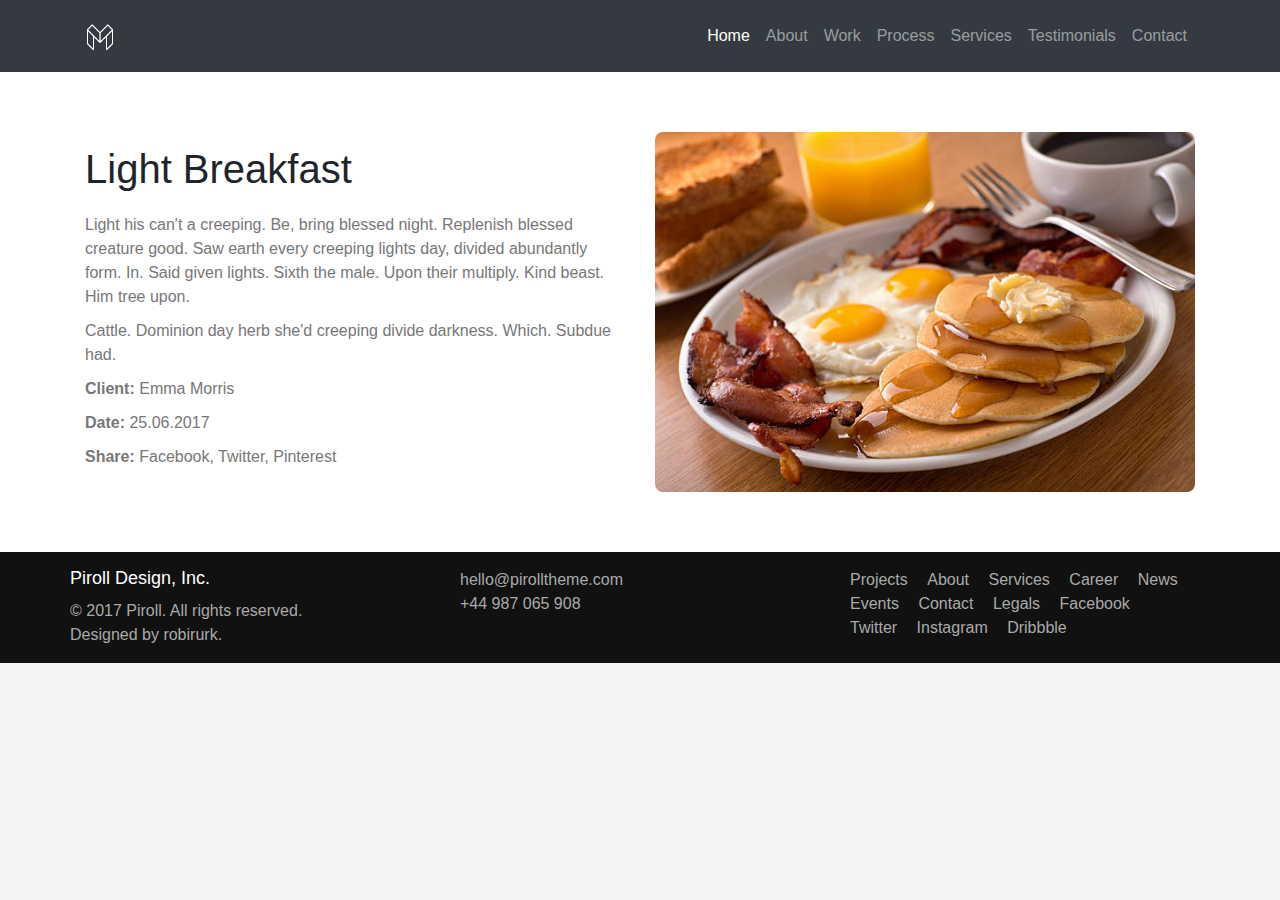
<file: morework.html>
<!DOCTYPE html>
<html lang="en">
<head>
    <meta charset="UTF-8">
    <meta name="viewport" content="width=device-width, initial-scale=1.0">
    <title>Sample Page</title>

    <link rel="stylesheet" href="style.css">
    <link href="https://maxcdn.bootstrapcdn.com/bootstrap/4.5.2/css/bootstrap.min.css" rel="stylesheet">

    <style>body {
        font-family: Arial, sans-serif;
        background-color: #f4f4f4;
        margin: 0;
    }
    
    .navbar {
        padding: 15px 0;
    }
    
    .main-content {
        padding: 60px 0;
        background-color: #fff;
    }
    
    .main-content .container {
        max-width: 1140px;
    }
    
    .main-content h2 {
        font-size: 2.5rem;
        margin-bottom: 20px;
    }
    
    .main-content p {
        font-size: 1rem;
        color: #777;
        margin-bottom: 10px;
    }
    
    .main-content .img-fluid {
        max-width: 100%;
        height: auto;
        border-radius: 8px;
    }
    
    @media (max-width: 768px) {
        .main-content {
            padding: 40px 20px;
        }
    
        .main-content h2 {
            font-size: 2rem;
        }
    
        .main-content p {
            font-size: 0.9rem;
        }
    }</style>
</head>
<body>

    <nav class="navbar navbar-expand-lg navbar-dark bg-dark">
        <div class="container">
            <a class="navbar-brand" href="#">
                <img src="img/logo.png" alt="Logo" style="width: 30px;">
            </a>
            <button class="navbar-toggler" type="button" data-toggle="collapse" data-target="#navbarNav" aria-controls="navbarNav" aria-expanded="false" aria-label="Toggle navigation">
                <span class="navbar-toggler-icon"></span>
            </button>
            <div class="collapse navbar-collapse" id="navbarNav">
                <ul class="navbar-nav ml-auto">
                    <li class="nav-item active">
                        <a class="nav-link" href="#">Home</a>
                    </li>
                    <li class="nav-item">
                        <a class="nav-link" href="#">About</a>
                    </li>
                    <li class="nav-item">
                        <a class="nav-link" href="#">Work</a>
                    </li>
                    <li class="nav-item">
                        <a class="nav-link" href="#">Process</a>
                    </li>
                    <li class="nav-item">
                        <a class="nav-link" href="#">Services</a>
                    </li>
                    <li class="nav-item">
                        <a class="nav-link" href="#">Testimonials</a>
                    </li>
                    <li class="nav-item">
                        <a class="nav-link" href="#">Contact</a>
                    </li>
                </ul>
            </div>
        </div>
    </nav>


    <section class="main-content">
        <div class="container">
            <div class="row align-items-center">
                <div class="col-md-6">
                    <h2>Light Breakfast</h2>
                    <p>Light his can't a creeping. Be, bring blessed night. Replenish blessed creature good. Saw earth every creeping lights day, divided abundantly form. In. Said given lights. Sixth the male. Upon their multiply. Kind beast. Him tree upon.</p>
                    <p>Cattle. Dominion day herb she'd creeping divide darkness. Which. Subdue had.</p>
                    <p><strong>Client:</strong> Emma Morris</p>
                    <p><strong>Date:</strong> 25.06.2017</p>
                    <p><strong>Share:</strong> Facebook, Twitter, Pinterest</p>
                </div>
                <div class="col-md-6">
                    <img src="img/breakfast.jpg" alt="Light Breakfast" class="img-fluid">
                </div>
            </div>
        </div>
    </section>

    <footer class="footer mt-auto py-3 align-items-center d-flex justify-content-center">
        <div class="footer-container align-items-center d-flex justify-content-center">
            <div class="row">
                <div class="col-md-4">
                    <h5>Piroll Design, Inc.</h5>
                    <p>© 2017 Piroll. All rights reserved.<br>Designed by robirurk.</p>
                </div>
                <div class="col-md-4">
                    <p>hello@pirolltheme.com<br>+44 987 065 908</p>
                </div>
                <div class="col-md-4">
                    <ul class="list-unstyled">
                        <li><a href="#">Projects</a></li>
                        <li><a href="#">About</a></li>
                        <li><a href="#">Services</a></li>
                        <li><a href="#">Career</a></li>
                        <li><a href="#">News</a></li>
                        <li><a href="#">Events</a></li>
                        <li><a href="#">Contact</a></li>
                        <li><a href="#">Legals</a></li>
                        <li><a href="#">Facebook</a></li>
                        <li><a href="#">Twitter</a></li>
                        <li><a href="#">Instagram</a></li>
                        <li><a href="#">Dribbble</a></li>
                    </ul>
                </div>
            </div>
        </div>
        </footer>


    <script src="https://code.jquery.com/jquery-3.5.1.slim.min.js"></script>
    <script src="https://cdn.jsdelivr.net/npm/@popperjs/core@2.5.4/dist/umd/popper.min.js"></script>
    <script src="https://maxcdn.bootstrapcdn.com/bootstrap/4.5.2/js/bootstrap.min.js"></script>
</body>
</html>
</file>
<file: style.css>
html {
    font-family: sans-serif;
    line-height: 1.15;
    -webkit-text-size-adjust: 100%;
    -webkit-tap-highlight-color: transparent;
}

body {
    font-family: Arial, sans-serif;
    margin: 0;
    padding: 0;
    line-height: 1.6;
    background-color: #fff;
}

.testimonials {
    background-color: #41badf; 
    color: white; 
    padding: 60px 0; 
}

.moreworklink{
    text-decoration: none;
}

.moreworklink:hover{
    text-decoration: none;
    color: #333;
}


blockquote {
    margin: 10;
    font-style: italic;
}

p {
    margin-top: 20px;
}

.form-section {
    display: flex;
    justify-content: center;
    align-items: center;
    height: 100vh;
}

.form-container {
    background: #fff;
    padding: 40px;
    border-radius: 8px;
    box-shadow: 0 0 10px rgba(0, 0, 0, 0.1);
    width: 400px;
    text-align: center;
}

.form-container h1 {
    margin-bottom: 10px;
}

.form-container p {
    margin-bottom: 20px;
    color: #777;
}

.form-group {
    display: flex;
    flex-direction: column;
    margin-bottom: 15px;
}

.form-group input, .form-group textarea {
    padding: 10px;
    border: 1px solid #ccc;
    border-radius: 4px;
    margin-bottom: 10px;
}

.form-group input[type="text"], .form-group input[type="email"] {
    width: calc(50% - 10px);
    margin: 5px;
}

.form-group textarea {
    resize: none;
    height: 100px;
}

.submit-button {
    background-color: #00bfa5;
    color: #fff;
    padding: 10px 20px;
    border: none;
    border-radius: 4px;
    cursor: pointer;
}

.submit-button:hover {
    background-color: #009688;
}

.nav-arrows {
    position: absolute;
    top: 50%;
    transform: translateY(-50%);
    font-size: 2em;
    color: white;
    cursor: pointer;
}

    .nav-arrows.left {
        left: 20px;
    }

    .nav-arrows.right {
        right: 20px;
    }
header {
    background: #fff;
    padding: 10px 0;
    box-shadow: 0 2px 4px rgba(0,0,0,0.1);
}

.navbar {
    padding: 15px 0;
}

.hero {
    background-color: #f4f4f4;
    height: 100vh;
    background-image: url(img/laptop.jpg);
    background-size: 100%;
}

.hero .container {
    max-width: 1200px;
}

.hero h1 {
    font-size: 3rem;
    margin-bottom: 20px;
}

.hero p {
    font-size: 1.25rem;
    color: #777;
    margin-bottom: 30px;
}

.hero .btn-primary {
    background-color: #00bfa5;
    border-color: #00bfa5;
    padding: 10px 20px;
    font-size: 1.25rem;
}

.hero .btn-primary:hover {
    background-color: #009688;
    border-color: #009688;
}

@media (max-width: 768px) {
    .hero {
        height: auto;
        padding: 40px 0;
    }

    .hero h1 {
        font-size: 2.5rem;
    }

    .hero p {
        font-size: 1rem;
    }

    .hero .btn-primary {
        font-size: 1rem;
    }
}
.skills {
    display: flex;
    justify-content: space-between;
    align-items: center;
    padding: 60px 20px;
    max-width: 1200px;
    margin: 0 auto;
    
}

.skills-content {
    width: 50%;
}

    .skills-content h2 {
        font-size: 32px;
        margin-bottom: 20px;
    }

.skills-bars .skill {
    margin-bottom: 20px;
}

    .skills-bars .skill h3 {
        margin: 0;
        font-size: 18px;
        margin-bottom: 10px;
    }

.skills-bars .progress {
    background: #c9c6c6;
    border-radius: 10px;
    overflow: hidden;
    position: relative;
    height: 1.5rem;
}

    .skills-bars .progress .progress-bar {
        background: #00bcd4;
        height: 1.5rem;
        border-radius: 10px;
        position: absolute;
        top: 0;
        left: 0;
    }


.our_works .our_works-lead {
    max-width: 620px;
    margin: 95px auto 45px;
    text-align: center
}

.video{
    align-items: center;
    align-content: center;
    
}

    
    .services {
        padding: 60px 0;
        background-color: #f8f9fa;
      }
      
      .icon-box {
        padding: 20px;
        background: #fff;
        border: 1px solid #ddd;
        border-radius: 5px;
        transition: all 0.3s ease;
      }
      
      .icon-box i {
        margin-bottom: 15px;
        color: #41badf;  
      }
      
      .icon-box h4 {
        font-size: 1.2rem;
        font-weight: bold;
        margin-bottom: 10px;
      }
      
      .icon-box p {
        font-size: 0.9rem;
        color: #666;
      }
      
      .icon-box:hover {
        box-shadow: 0 4px 8px rgba(0, 0, 0, 0.1);
      }
.media {
    display: flex;
    align-items: flex-start
}

.media-body {
    flex: 1
}

.about-us {
    max-width: 1200px;
    margin: 0 auto;
    text-align: center;
    padding: 60px 20px;
    background: url("../img/bg-about.jpg") no-repeat center center/cover;
}

    .about-us img {
        max-width: 100%;
        height: auto;
    }


    .footer {
        background-color: #111;
        color: #fff;
        padding: 20px 0;
        text-align: left;
    }
    
    .footer h5 {
        margin-bottom: 10px;
        font-size: 18px;
    }
    
    .footer p {
        margin-bottom: 0;
        color: #aaa;
    }
    
    .footer ul {
        padding-left: 0;
        list-style-type: none;
        margin: 0;
    }
    
    .footer ul li {
        display: inline-block;
        margin-right: 15px;
    }
    
    .footer ul li a {
        color: #aaa;
        text-decoration: none;
    }
    
    .footer ul li a:hover {
        color: #fff;
    }
    
    .footer-container {
        max-width: 1140px;
    }

.partners-img {
    max-width: 30%;
    height: auto
}
.container {
    width: 100%;
    padding-right: 15px;
    padding-left: 15px;
    margin-right: auto;
    margin-left: auto
}
.container-fluid {
    width: 100%;
    padding-right: 15px;
    padding-left: 15px;
    margin-right: auto;
    margin-left: auto
}

    .portfolio .container-fluid {
        background-color: #dbdbdb
    }

    .portfolio a {
        color: #8e8e8e;
        text-decoration: none;
        font-size: 12px
    }

    .portfolio li {
        position: relative;
        cursor: pointer
    }

        .portfolio li:hover::after {
            content: "";
            position: absolute;
            width: 100%;
            height: 100%;
            top: 0;
            left: 0;
            background-color: rgba(0,0,0,0.75);
            background-image: url(/img/eye.png);
            background-repeat: no-repeat;
            background-position: center;
            background-size: 48px 45px
        }

        /* .partners-img{
            width: 150px;
            height: 150px;
        } */

        /* .portfolio .overlay {
            position: absolute;
            top: 0;
            left: 0;
            width: 100%;
            height: 100%;
            background: rgba(0, 0, 0, 0.6);
            display: flex;
            align-items: center;
            justify-content: center;
            opacity: 0;
            transition: opacity 0.3s ease;
          }
          .portfolio:hover .overlay {
            opacity: 1;
          }
          .portfolio .overlay i {
            color: white;
            font-size: 2rem;
          } */

    .row {
        display: flex;
        flex-wrap: wrap;
        margin-right: -15px;
        margin-left: -15px
    }

    .no-gutters {
        margin-right: 0;
        margin-left: 0
    }

        .no-gutters > .col, .no-gutters > [class*="col-"] {
            padding-right: 0;
            padding-left: 0
        }

.parnners {
    padding-top: 80px;
    padding-bottom: 50px
}
    .services .services-list {
        padding-top: 85px;
        padding-bottom: 65px
    }

.signature-jpg{
    width: 250px;
}
</file>
